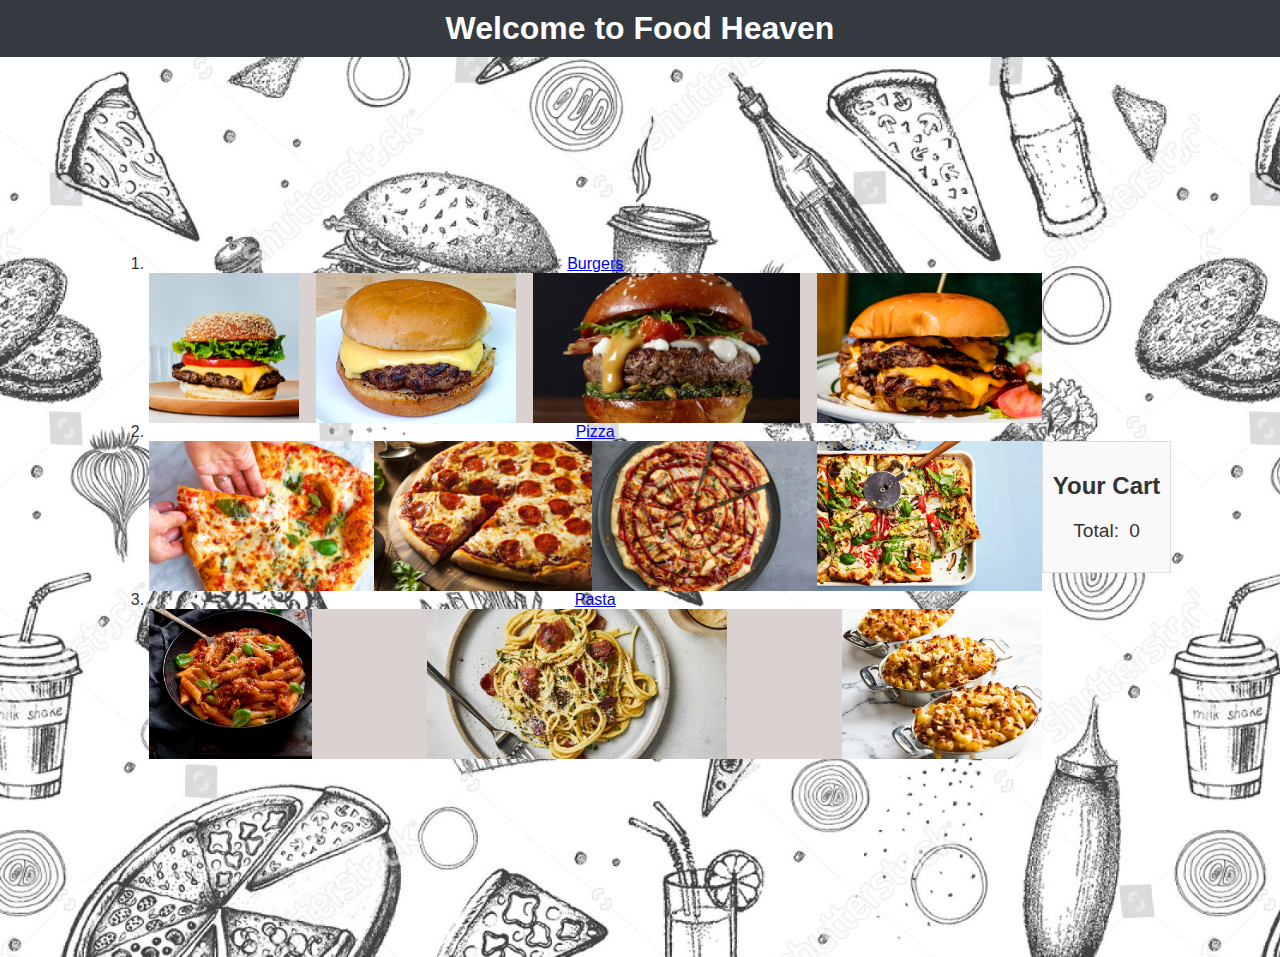
<file: index.html>
<!DOCTYPE html>
<html lang="en">
  <head>
    <meta charset="UTF-8" />
    <meta name="viewport" content="width=device-width, initial-scale=1.0" />
  
    <link rel="stylesheet" href="style.css" />
    <title>Food Heaven</title>
  </head>
  <body>
    <header>
      <h1>Welcome to Food Heaven</h1>
    </header>
    <main>
      <section class="faded-background">
        <ol class="item">
        <div>
          <li><a href="burgers.html">Burgers</a></li>
          <div class="imgg">
            <img src="image.jpg" alt="burger" />
            <img src="cheese-burger.jpg" alt="burger" />
            <img src="beef-burger.jpg" alt="burger" />
            <img src="smash burger.jpg" alt="burger" />
          </div>
        </div>
        <div>
          <li><a href="pizzas.html">Pizza</a></li>
          <div class="imgg">
            <img src="Margherita-Pizza.jpg" alt="Pizza" />
            <img src="Pepperoni Pizza.jpg" alt="Pizza" />
            <img src="BBQ Chicken Pizza.jpg" alt="Pizza" />
            <img src="Veggie Supreme Pizza.jpg" alt="Pizza" />

          </div>
        </div>
        <div>
          <li><a href="pasta.html">Pasta</a></li>
          <div class="imgg">
          <img src="Penne Arrabbiata.jpg" alt="Pasta" />
          <img src="Spaghetti Carbonara.jpg" alt="Pasta" />
          
          <img src="Mac and Chesse.jpg" alt="Pasta" />
        </div>
      </ol>
      <section id="cart-summary">
        <h2>Your Cart</h2>
        <ul id="cart-items"></ul>
        <p>Total: <span id="cart-total">0 PKR</span></p>
      </section>
      </section>
    </main>
    <script src="cart.js"></script>
  </body>
</html>
</file>
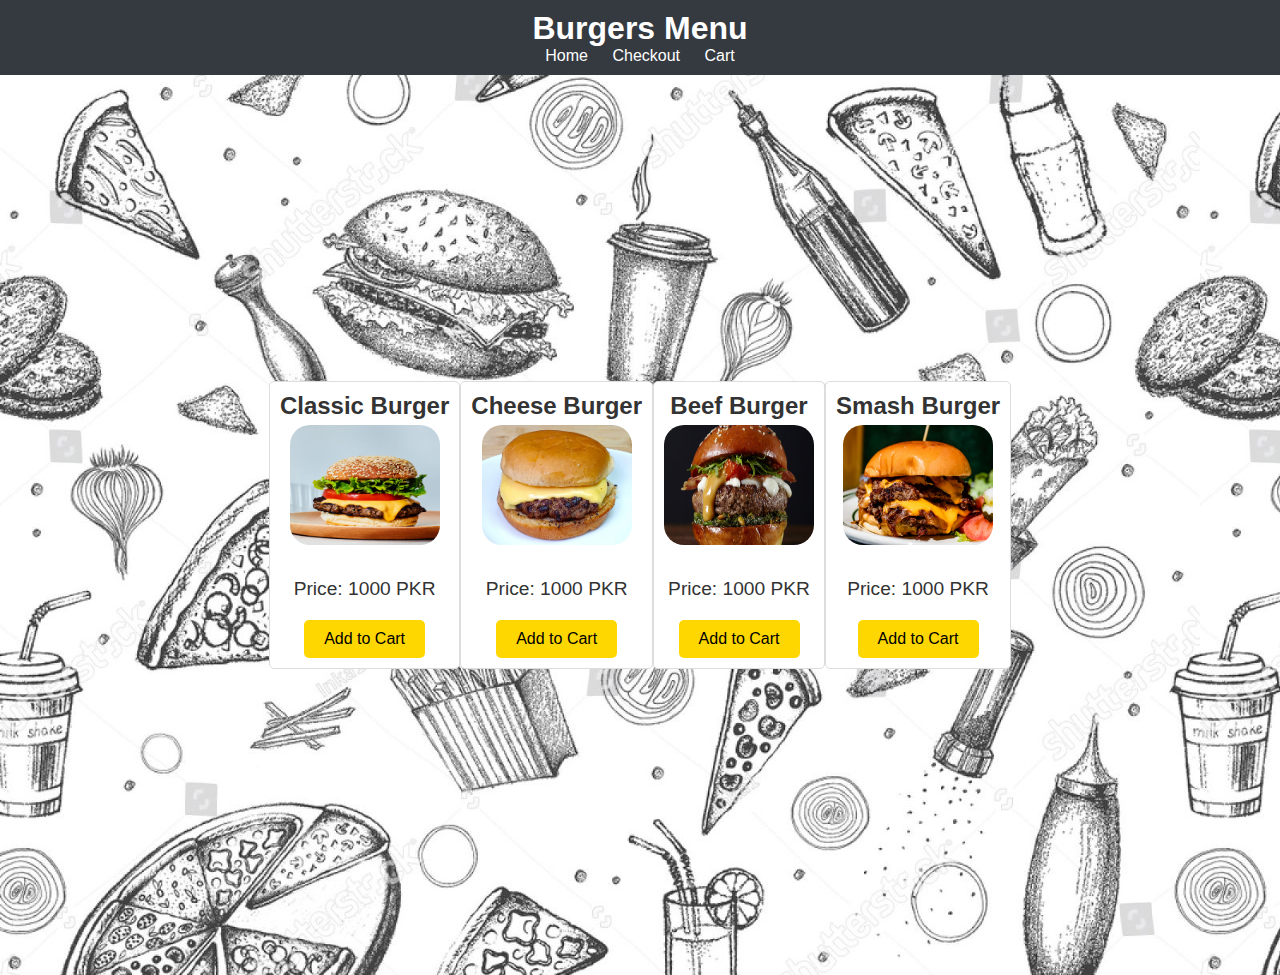
<file: burgers.html>
<!DOCTYPE html>
<html lang="en">
<head>
  <meta charset="UTF-8">
  <meta name="viewport" content="width=device-width, initial-scale=1.0">
  <link rel="stylesheet" href="style.css">
  <title>Burgers</title>
</head>
<body>
  <header>
    <h1>Burgers Menu</h1>
    <nav>
      <a href="index.html">Home</a>
      <a href="checkout.html">Checkout</a>
      <a href="cart.html">Cart</a>
    </nav>
  </header>
  <main>
    <section class="faded-background">
   
    <section class="menu-item">
      <h2>Classic Burger</h2>
      <img src="image.jpg" alt="Classic Burger" class="menu-image">
      <p>Price: 1000 PKR</p>
      <button onclick="addToCart('Classic Burger', 1000)">Add to Cart</button>
    </section>
    <section class="menu-item">
      <h2>Cheese Burger</h2>
      <img src="cheese-burger.jpg" alt="Cheese Burger" class="menu-image">
      <p>Price: 1000 PKR</p>
      <button onclick="addToCart('Cheese Burger', 1000)">Add to Cart</button>
    </section>
    <section class="menu-item">
      <h2>Beef Burger</h2>
      <img src="beef-burger.jpg" alt="Beef Burger" class="menu-image">
      <p>Price: 1000 PKR</p>
      <button onclick="addToCart('Beef Burger', 1000)">Add to Cart</button>
    </section>
    <section class="menu-item">
      <h2>Smash Burger</h2>
      <img src="smash burger.jpg" alt="Smash Burger" class="menu-image">
      <p>Price: 1000 PKR</p>
      <button onclick="addToCart('Smash Burger', 1000)">Add to Cart</button>
    </section>
    </section>
  </main>
  <script src="main.js"></script>
</body>
</html>
</file>
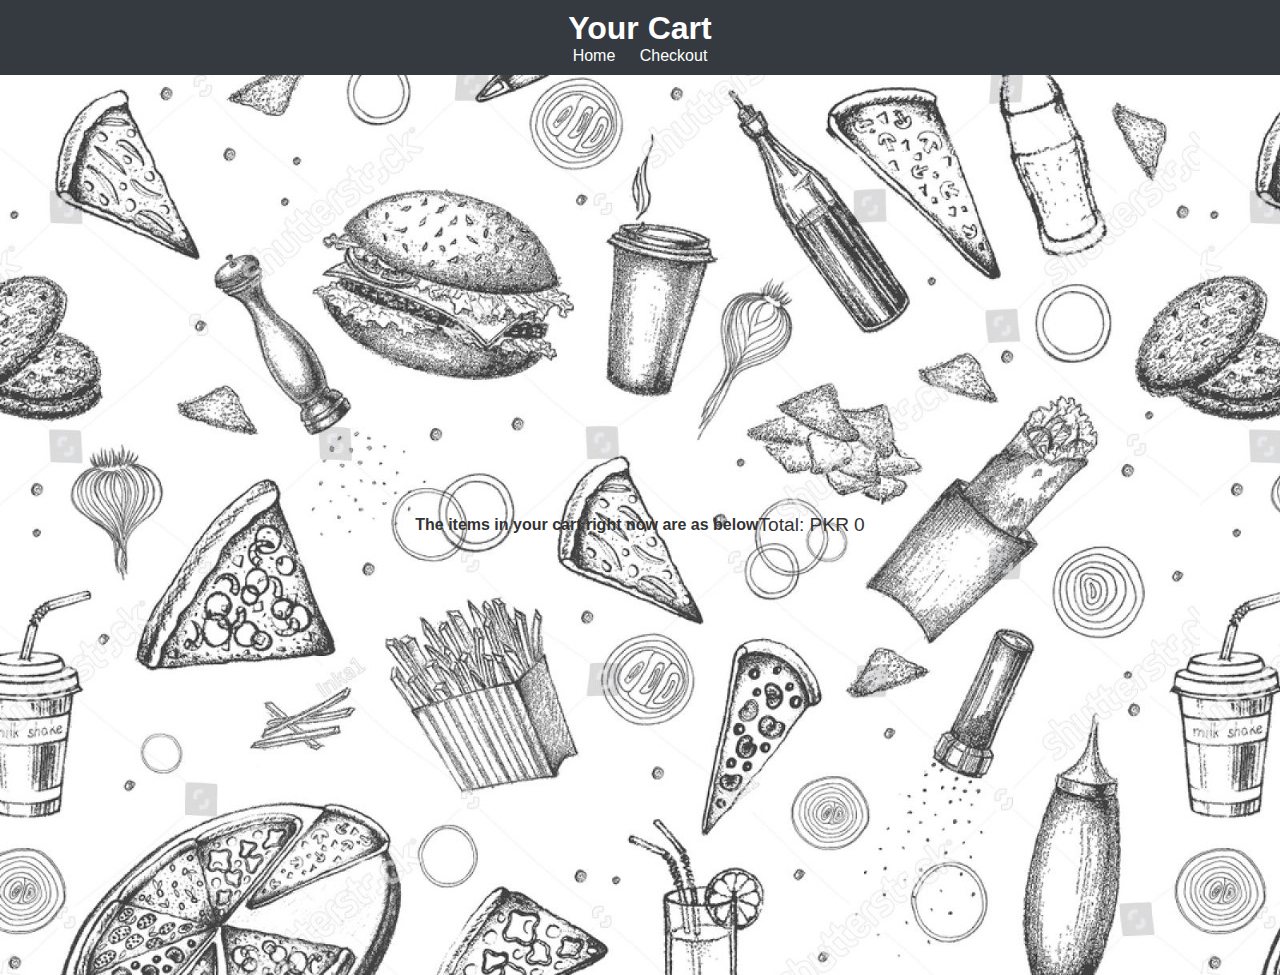
<file: cart.html>
<!DOCTYPE html>
<html lang="en">
<head>
  <meta charset="UTF-8">
  <meta name="viewport" content="width=device-width, initial-scale=1.0">
  <link rel="stylesheet" href="style.css">
  <title>Cart</title>
</head>
<body>
  <header>
    <h1>Your Cart</h1>
    <nav>
      <a href="index.html">Home</a>
      <a href="checkout.html">Checkout</a>
    </nav>
  </header>
  <main>
    <section class="faded-background">
    <h4>The items in your cart right now are as below</h4>
    <br>
    <ul id="cart-items"></ul>
    <p>Total: PKR<span id="cart-total">0</span></p>
    </section>
  </main>
  <script src="cart.js"></script>
</body>
</html>
</file>
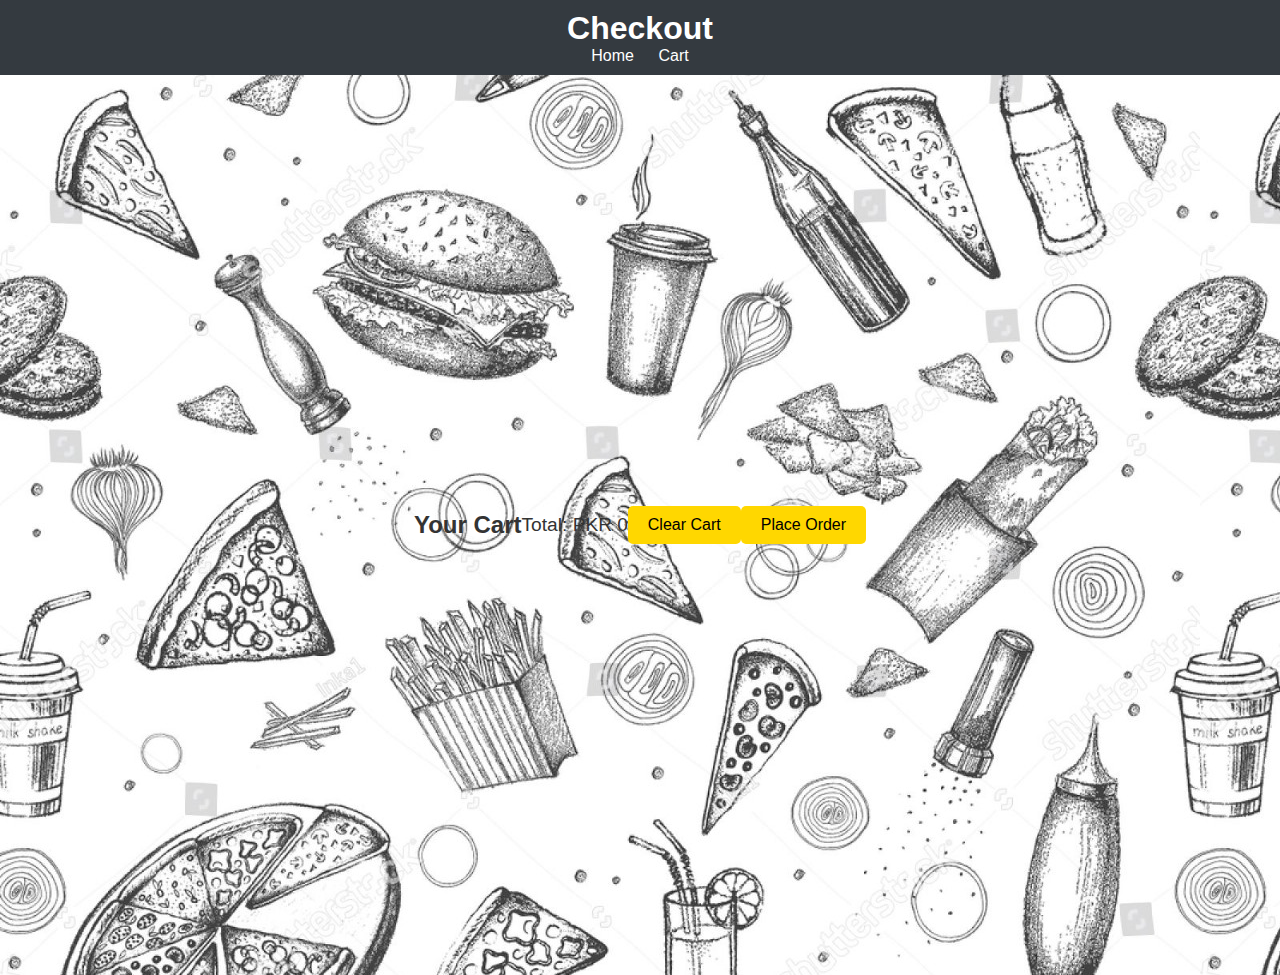
<file: checkout.html>
<!DOCTYPE html>
<html lang="en">
<head>
  <meta charset="UTF-8">
  <meta name="viewport" content="width=device-width, initial-scale=1.0">
  <link rel="stylesheet" href="style.css">
  <title>Checkout</title>
</head>
<body>
  <header>
    <h1>Checkout</h1>
    <nav>
      <a href="index.html">Home</a>
      <a href="cart.html">Cart</a>
    </nav>
  </header>
  <main>
    <section class="faded-background">
    <h2>Your Cart</h2>
    <ul id="cart-items"></ul>
    <p>Total: PKR<span id="cart-total">0</span></p>
    <button id="clear-cart">Clear Cart</button>
    <button id="place-order">Place Order</button>
    </section>
  </main>
  <script src="cart.js"></script>
  <script>
    document.getElementById('clear-cart').addEventListener('click', () => {
      localStorage.removeItem('cart');
      cart = [];
      updateCartSummary();
    });

    document.getElementById('place-order').addEventListener('click', () => {
      if (cart.length === 0) {
        alert('Your cart is empty!');
        return;
      }
      alert('Thank you for your order!');
      localStorage.removeItem('cart');
      cart = [];
      updateCartSummary();
    });
  </script>
  <script src="checkout.js"></script>
</body>
</html>
</file>
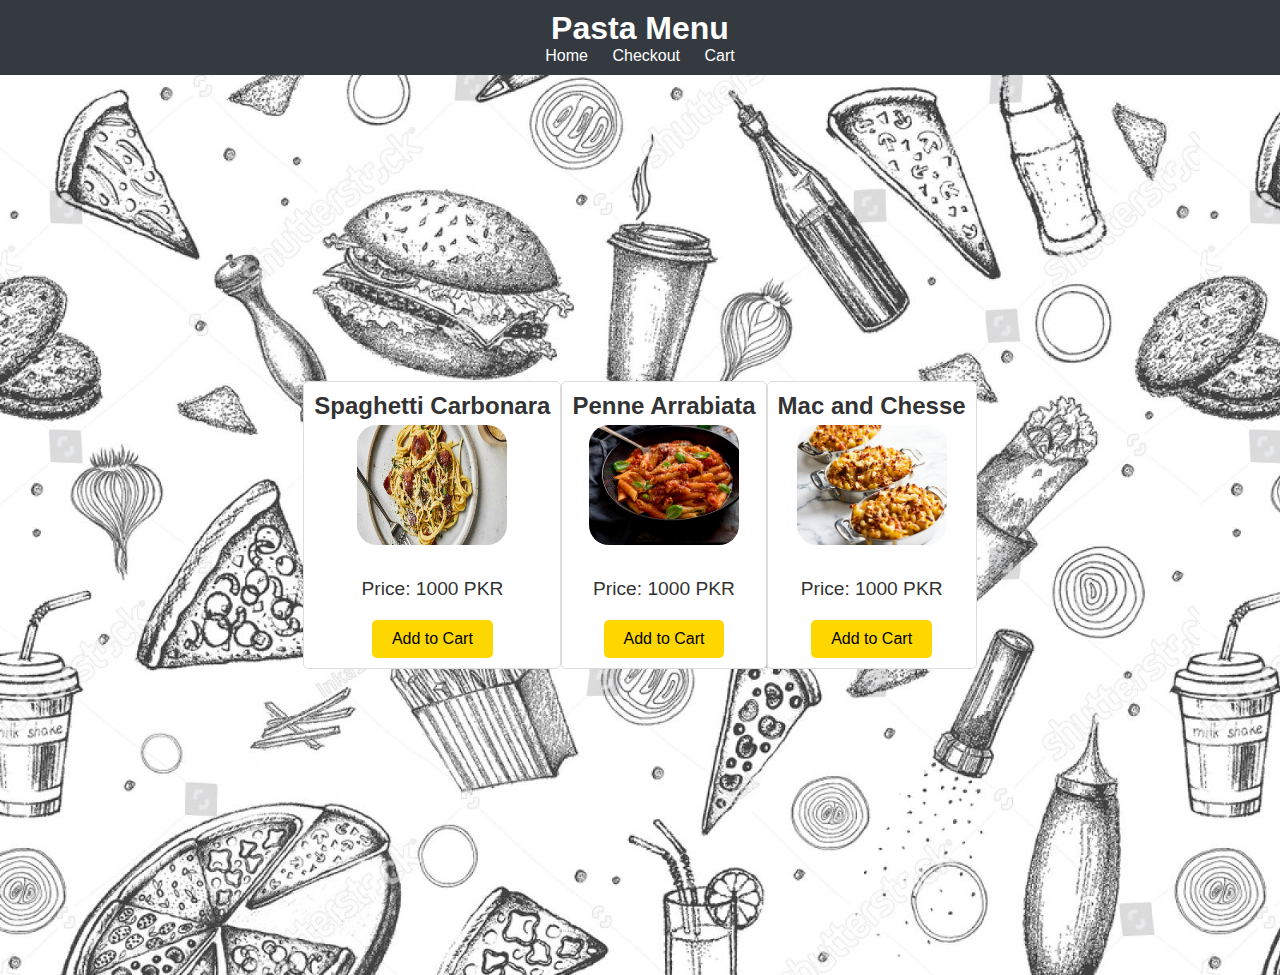
<file: pasta.html>
<!DOCTYPE html>
<html lang="en">
<head>
  <meta charset="UTF-8">
  <meta name="viewport" content="width=device-width, initial-scale=1.0">
  <link rel="stylesheet" href="style.css">
  <title>Pasta</title>
</head>
<body>
  <header>
    <h1>Pasta Menu</h1>
    <nav>
      <a href="index.html">Home</a>
      <a href="checkout.html">Checkout</a>
      <a href="cart.html">Cart</a>

    </nav>
  </header>
  <main> 

      <section class="faded-background">
    <section class="menu-item">
      <h2>Spaghetti Carbonara</h2>
      <img src="Spaghetti Carbonara.jpg" alt="Spaghetti Carbonara" class="menu-image">
      <p>Price: 1000 PKR</p>
      <button onclick="addToCart('Spaghetti Carbonara', 1000)">Add to Cart</button>
    </section>
    <section class="menu-item">
      <h2>Penne Arrabiata</h2>
      <img src="Penne Arrabbiata.jpg" alt="Penne Arrabbiata" class="menu-image">
      <p>Price: 1000 PKR</p>
      <button onclick="addToCart('Penne Arrabiata', 1000)">Add to Cart</button>
    </section>
    
    <section class="menu-item">
        <h2>Mac and Chesse</h2>
        <img src="Mac and Chesse.jpg" alt="Mac and Chesse" class="menu-image">
        <p>Price: 1000 PKR</p>
        <button onclick="addToCart('Mac and Cheese', 1000)">Add to Cart</button>
    </section>
    </section>
  </main>
  <script src="main.js"></script>
</body>
</html>
</file>
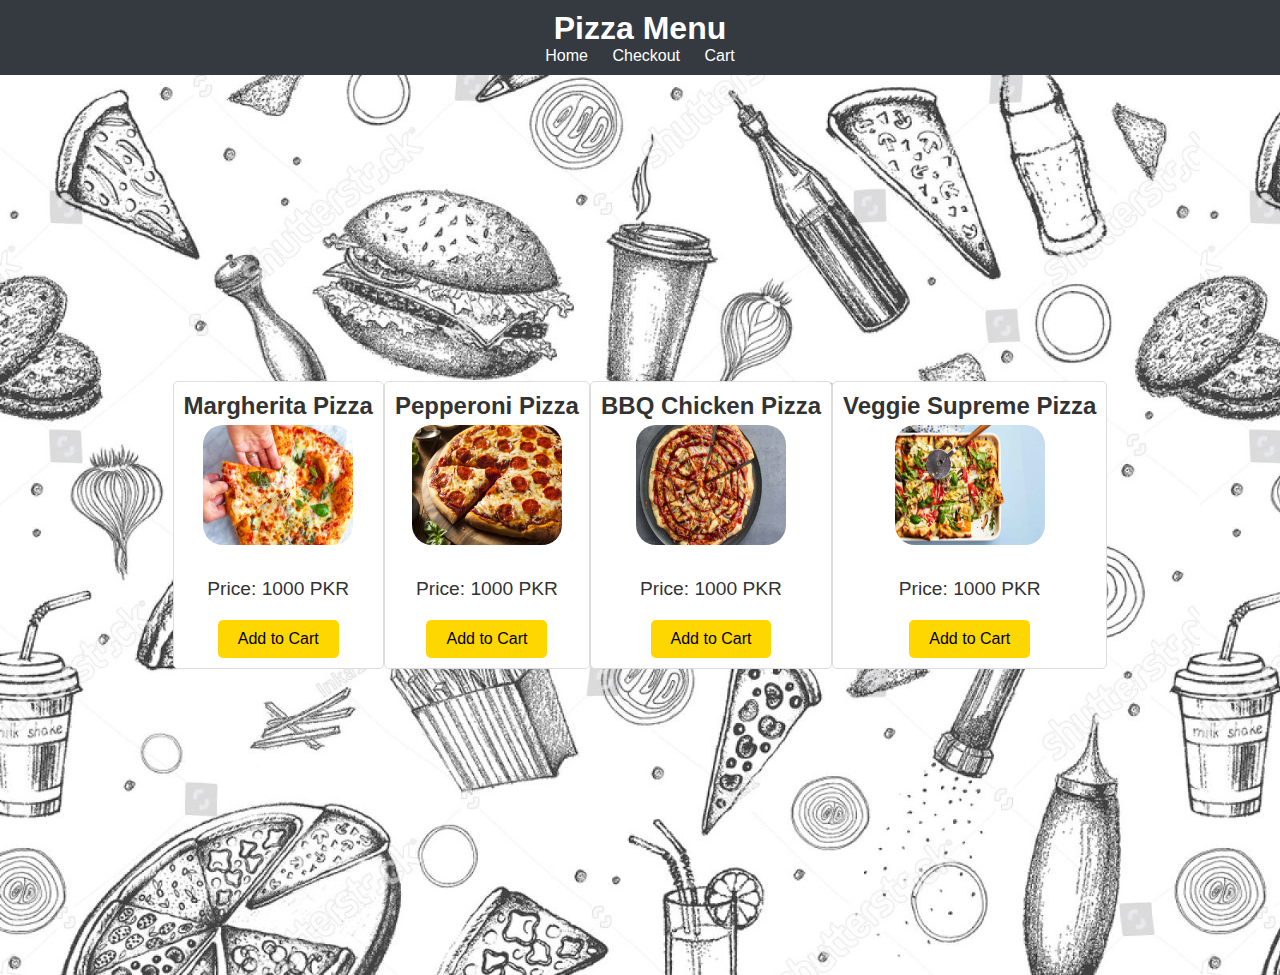
<file: pizzas.html>
<!DOCTYPE html>
<html lang="en">
  <head>
    <meta charset="UTF-8" />
    <meta name="viewport" content="width=device-width, initial-scale=1.0" />
    <link rel="stylesheet" href="style.css" />
    <title>Pizza</title>
  </head>
  <body>
    <header>
      <h1>Pizza Menu</h1>
      <nav>
        <a href="index.html">Home</a>
        <a href="checkout.html">Checkout</a>
        <a href="cart.html">Cart</a>
      </nav>
    </header>
    <main>
      <section class="faded-background">
        <section class="menu-item">
          <h2>Margherita Pizza</h2>
          <img
            src="Margherita-Pizza.jpg"
            alt="Margherita Pizza "
            class="menu-image"
          />
          <p>Price: 1000 PKR</p>
          <button onclick="addToCart('Margherita Pizza', 1000)">
            Add to Cart
          </button>
        </section>
        <section class="menu-item">
          <h2>Pepperoni Pizza</h2>
          <img
            src="Pepperoni Pizza.jpg"
            alt="Pepperoni Pizza"
            class="menu-image"
          />
          <p>Price: 1000 PKR</p>
          <button onclick="addToCart('Pepperoni Pizza', 1000)">
            Add to Cart
          </button>
        </section>
        <section class="menu-item">
          <h2>BBQ Chicken Pizza</h2>
          <img
            src="BBQ Chicken Pizza.jpg"
            alt="BBQ Chicken Pizza"
            class="menu-image"
          />
          <p>Price: 1000 PKR</p>
          <button onclick="addToCart('BBQ Chicken Pizza', 1000)">
            Add to Cart
          </button>
        </section>
        <section class="menu-item">
          <h2>Veggie Supreme Pizza</h2>
          <img
            src="Veggie Supreme Pizza.jpg"
            alt="Veggie Supreme Pizza"
            class="menu-image"
          />
          <p>Price: 1000 PKR</p>
          <button onclick="addToCart('Veggie Supreme Pizza', 1000)">
            Add to Cart
          </button>
        </section>
      </section>
    </main>
    <script src="main.js"></script>
  </body>
</html>
</file>
<file: style.css>
body {
    font-family: Arial, sans-serif;
    margin: 0;
    padding: 0;
    background-color: #f8f9fa;
    color: #333;
  }
  

  header {
    background-color: #343a40;
    color: white;
    padding: 10px;
    text-align: center;
  }
  
  nav a {
    color: white;
    margin: 0 10px;
    text-decoration: none;
  }
  
  nav a:hover {
    text-decoration: underline;
  }
  
  h1 {
    margin: 0;
  }
  
  main {
    position: relative; /* Ensure content is above the background */
    background-color: rgba(255, 255, 255, 0.8); /* Optional white overlay */
    max-width: 100vh;
    border-radius: 8px;
  }
  
  .menu-item {
    border: 1px solid #ddd;
    padding: 10px;
    margin: 10px 0;
    border-radius: 5px;
    background-color: #fff;
  }
  
  .menu-item h2 {
    margin: 0 0 5px;
  }
  
  button {
    background-color: #007bff;
    color: white;
    border: none;
    padding: 5px 10px;
    cursor: pointer;
    border-radius: 3px;
  }
  
  button:hover {
    background-color: #0056b3;
  }

  #cart-summary {
    border: 1px solid #ddd;
    padding: 10px;
    margin: 20px 0;
    background-color: #f9f9f9;
  }
  
  #cart-items {
    list-style: none;
    padding: 0;
  }
  
  #cart-items li {
    display: flex;
    justify-content: space-between;
    padding: 5px 0;
  }
  
  #cart-items button {
    background-color: #e74c3c;
    color: white;
    border: none;
    padding: 5px 10px;
    cursor: pointer;
    border-radius: 3px;
  }
  
  #cart-items button:hover {
    background-color: #c0392b;
  }

  #cart-total {
    margin-left: 5px;
  }
  .menu-image {
    width: 150px; 
    height: 120px; 
    border-radius: 20px; 
    margin-bottom: 10px; 
  }
      
  .item{
    display: flex;
    flex-direction: column;
    justify-content: space-between;
  }

  .imgg{
    width: 100%;
    height: 150px;
    background-color: #dad2d1;
    display: flex;
    justify-content: space-between;
    
  }

  .background-image {
    position: center;
    top: 0%;
    left: 0;
    width: 100%;
    height: 10%;
    z-index: 0; 
    object-fit: cover; 
  }

  .faded-background {
    height: 100vh; 
    width: 100vw;
    display: flex;
    justify-content: center;
    align-items: center;
    text-align: center;
    background-image: url("./img/backgroundd.jpg");
}
/*
.faded-background {
    position: relative;
    top: 0;
    left: 0;
    width: 100%;
    height: 100%;
    object-fit: cover; /* Ensures the image fills the section without distortion 
    z-index: 0; /* Places the image behind the content 
    filter: brightness(40%); /* Applies the fading effect to the image 
}

.faded-background .content {
    position: absolute; /* Keeps content on top of the image 
    z-index: 1; /* Ensures the content is layered above the image 
    color: white; /* 
} */

.faded-background h1 {
    font-size: 2.5em;
    margin-bottom: 10px;
}

.faded-background p {
    font-size: 1.2em;
    margin-bottom: 20px;
}

.faded-background button {
    background-color: gold;
    color: black;
    padding: 10px 20px;
    border: none;
    border-radius: 5px;
    font-size: 1em;
    cursor: pointer;
    transition: background-color 0.3s;
}

.faded-background button:hover {
    background-color: #d4af37; /* Slightly darker gold for hover effect */
}

  header nav a {
    color: white;
    margin: 0 10px;
    text-decoration: none;
  }
  
  header nav a:hover {
    text-decoration: underline;
  }
  
  /* Button styles */
  button {
    background-color: #007bff;
    color: white;
    border: none;
    padding: 10px 20px;
    border-radius: 5px;
    cursor: pointer;
  }
  
  button:hover {
    background-color: #18191a;
  }
  
  /* Cart actions */
  .cart-actions {
    margin-top: 20px;
    display: flex;
    gap: 10px;
  }
</file>
